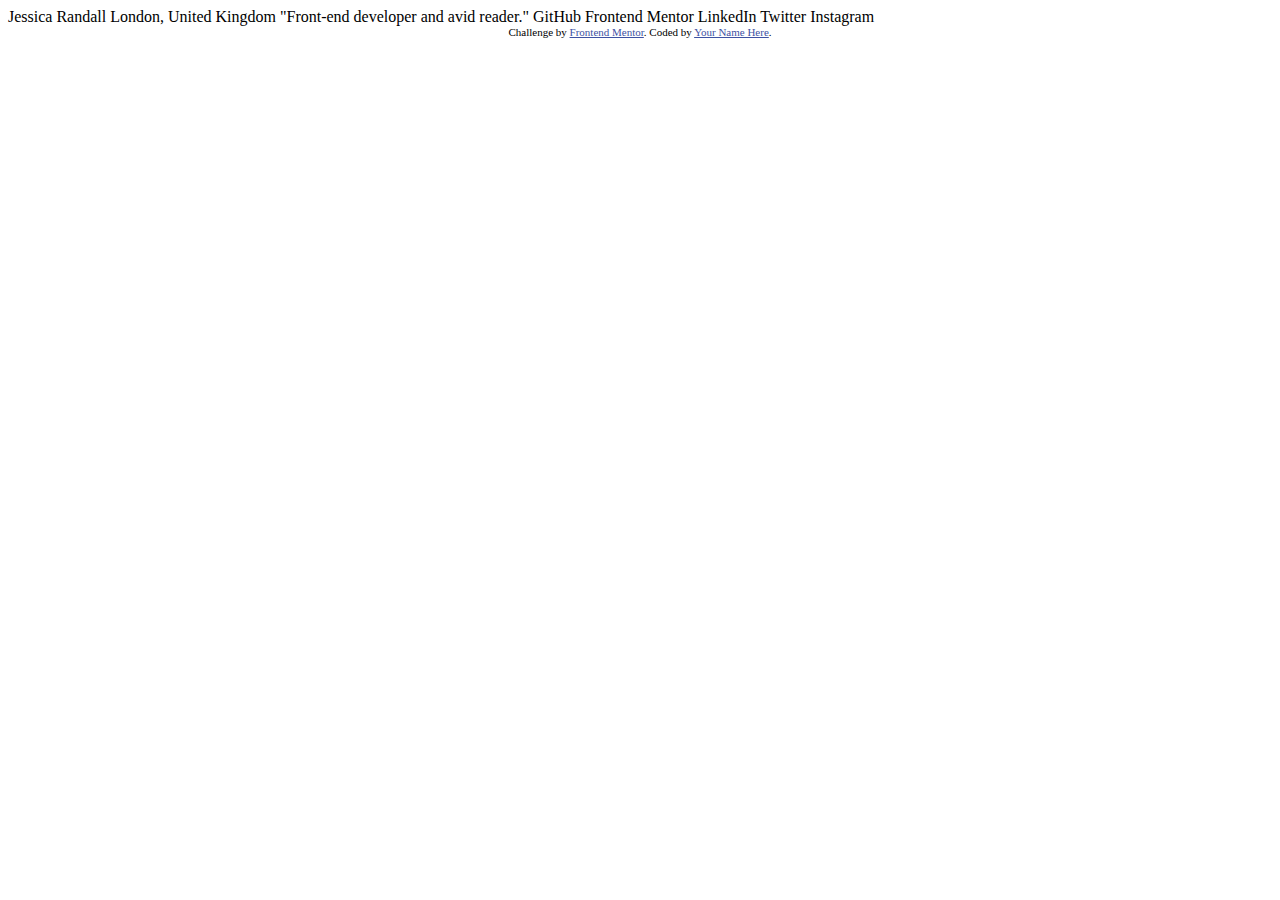
<file: social-links-profile-main/index.html>
<!DOCTYPE html>
<html lang="en">
<head>
  <meta charset="UTF-8">
  <meta name="viewport" content="width=device-width, initial-scale=1.0"> <!-- displays site properly based on user's device -->

  <link rel="icon" type="image/png" sizes="32x32" href="./assets/images/favicon-32x32.png">
  
  <title>Frontend Mentor | Social links profile</title>

  <!-- Feel free to remove these styles or customise in your own stylesheet 👍 -->
  <style>
    .attribution { font-size: 11px; text-align: center; }
    .attribution a { color: hsl(228, 45%, 44%); }
  </style>
</head>
<body>

  Jessica Randall
  London, United Kingdom
  "Front-end developer and avid reader."

  GitHub
  Frontend Mentor
  LinkedIn
  Twitter
  Instagram
  
  <div class="attribution">
    Challenge by <a href="https://www.frontendmentor.io?ref=challenge" target="_blank">Frontend Mentor</a>. 
    Coded by <a href="#">Your Name Here</a>.
  </div>
</body>
</html>
</file>
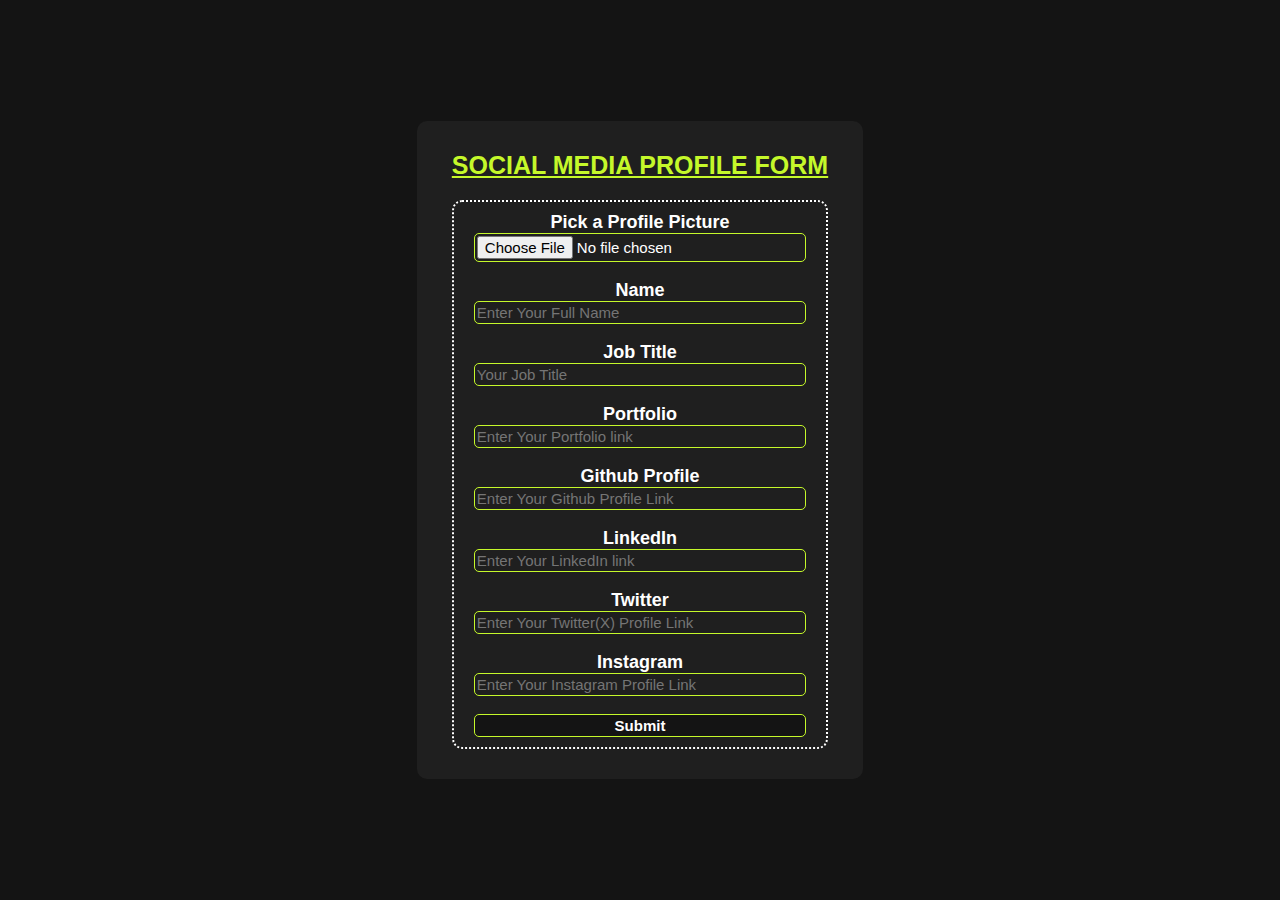
<file: social-media-form.html>
<!DOCTYPE html>
<html lang="en">
<head>
    <meta charset="UTF-8">
    <meta name="viewport" content="width=device-width, initial-scale=1.0">
    <title>SOCIAL MEDIA PROFILE FORM</title>

    <style>
        *, *::before, *::after{
            margin: 0;
            padding: 0;
            box-sizing: border-box;
        }
        body{
            font-family: Arial, Helvetica, sans-serif;
            height: 100vh;
            display: flex;
            justify-content: center;
            align-items: center;
            background-color: hsl(0, 0%, 8%);
        }
        .form-box{
            text-align: center;
            padding: 30px 35px;
            background-color: hsl(0, 0%, 12%);
            border-radius: 10px;
            width: auto;
        }
        .page-title{
            font-size: 25px;
            text-decoration: underline;
            color: hsl(75, 94%, 57%)
        }
        form{
            border: 2px white dotted;
            margin-top: 20px;
            padding: 10px 20px;
            text-align: center;
            border-radius: 10px;
            width: auto;
        }
        label{
            font-size: 18px;
            color: white;
            font-weight: bolder;
            margin: 5px;
        }
        input{
            height: auto;
            width: 100%;
            font-size: 15px;
            border-radius: 5px;
            border: 1px solid hsl(75, 94%, 57%);
            padding: 2px;
            background-color: transparent;
            color: white;
        }
        .submit{
            color: white;
            font-weight: bold;
            cursor: pointer;
            background-color: hsl(0, 0%, 8%);
        }

    </style>
</head>
<body>
    <div class="form-box">
        <h4 class="page-title">SOCIAL MEDIA PROFILE FORM</h4>
        <form>
            <label>Pick a Profile Picture</label><br>
            <input type="file" required><br><br>

            <label class="name-label">Name</label><br>
            <input type="name" placeholder="Enter Your Full Name" class="name-input" required><br><br>

            <label class="title-label">Job Title</label><br>
            <input type="text number" placeholder="Your Job Title" class="title-input" required><br><br>

            <label class="portfolio-label">Portfolio</label><br>
            <input type="text" placeholder="Enter Your Portfolio link" class="portfolio-input" required><br><br>

            <label class="github-label">Github Profile</label><br>
            <input type="text" placeholder="Enter Your Github Profile Link" class="github-input" required><br><br>

            <label class="linkedin-label">LinkedIn</label><br>
            <input type="text" placeholder="Enter Your LinkedIn link" class="linkedin-input" required><br><br>

            <label class="twitter-label">Twitter</label><br>
            <input type="text" placeholder="Enter Your Twitter(X) Profile Link" class="twitter-input" required><br><br>

            <label class="instagram-label">Instagram</label><br>
            <input type="text" placeholder="Enter Your Instagram Profile Link" class="instagram-input" required><br><br>

            <input type="submit" class="submit" required>
        </form>
    </div>
</body>
</html>
</file>
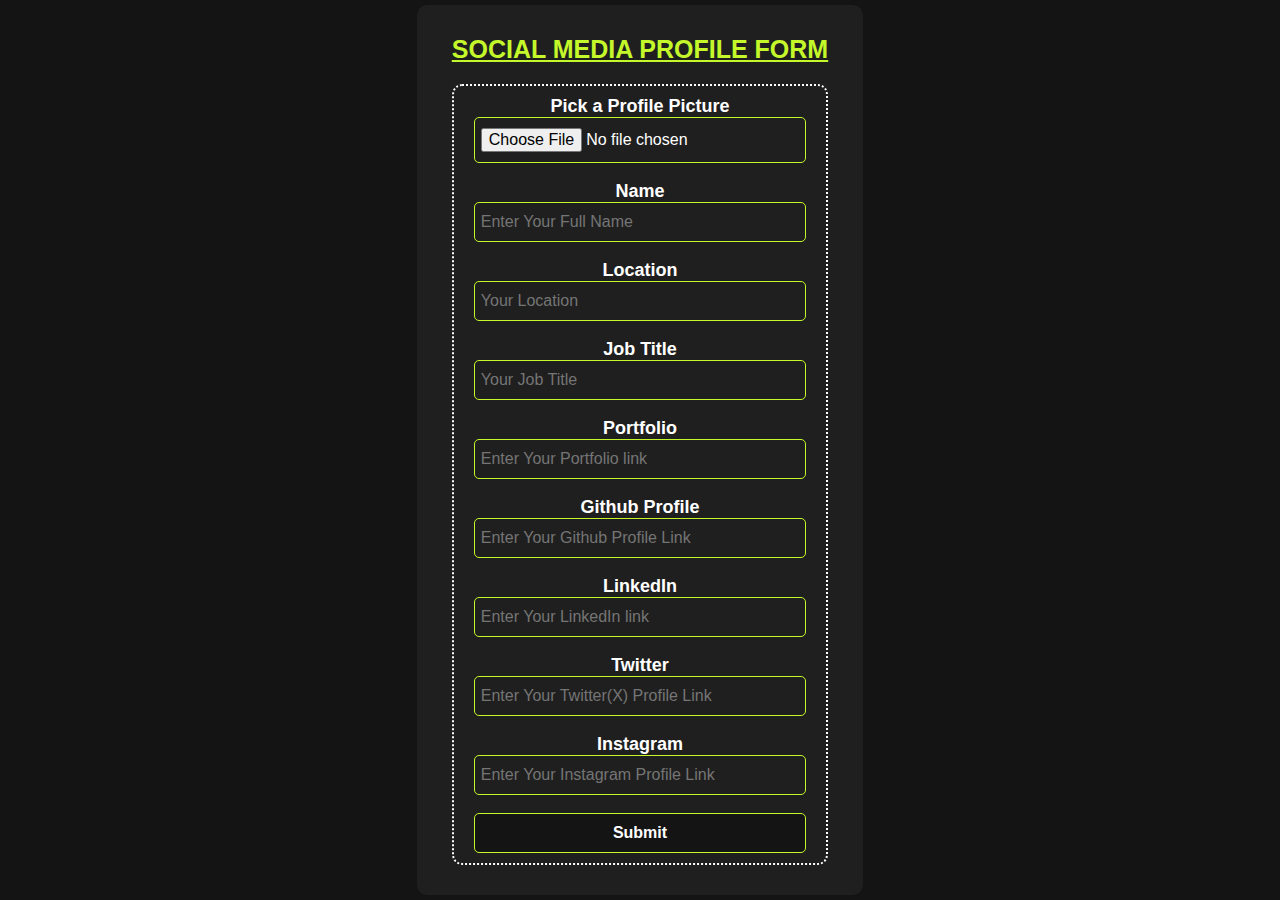
<file: social-media-project.html>
<!DOCTYPE html>
<html lang="en">

<head>
    <meta charset="UTF-8">
    <meta name="viewport" content="width=device-width, initial-scale=1.0">
    <title>SOCIAL MEDIA PROFILE PROJECT</title>
    <link rel="stylesheet" href="social-media-project.css">
</head>

<body>

    <!--The SOCIAL MEDIA PROFILE FORM-->
    <div class="form-box">
        <h4 class="page-title">SOCIAL MEDIA PROFILE FORM</h4>
        <form>
            <label class="picture-label">Pick a Profile Picture</label><br>
            <input type="file" class="picture-input" required><br><br>

            <label class="name-label">Name</label><br>
            <input type="name" placeholder="Enter Your Full Name" class="name-input" required><br><br>

            <label class="location-label">Location</label><br>
            <input type="text" placeholder="Your Location" class="location-input" required><br><br>

            <label class="title-label">Job Title</label><br>
            <input type="text number" placeholder="Your Job Title" class="title-input" required><br><br>

            <label class="portfolio-label">Portfolio</label><br>
            <input type="text" placeholder="Enter Your Portfolio link" class="portfolio-input" required><br><br>

            <label class="github-label">Github Profile</label><br>
            <input type="text" placeholder="Enter Your Github Profile Link" class="github-input" required><br><br>

            <label class="linkedin-label">LinkedIn</label><br>
            <input type="text" placeholder="Enter Your LinkedIn link" class="linkedin-input" required><br><br>

            <label class="twitter-label">Twitter</label><br>
            <input type="text" placeholder="Enter Your Twitter(X) Profile Link" class="twitter-input" required><br><br>

            <label class="instagram-label">Instagram</label><br>
            <input type="text" placeholder="Enter Your Instagram Profile Link" class="instagram-input" required><br><br>

            <input type="submit" class="submit">
        </form>
    </div>


    <div class="profile-box">
        <img src="social-links-profile-main/assets/images/avatar-jessica.jpeg" class="image">
        <p class="name"></p>
        <h5 class="location">London, United Kingdom</h5>
        <p class="post">"Front-end developer and avid reader."</p>
        <button>Github</button><br><br>
        <button>Frontend Mentor</button><br><br>
        <button>LinkedIn</button><br><br>
        <button>Twitter</button><br><br>
        <button>Instagram</button><br><br>
    </div>

    <script src="social-media-project.js"></script>
</body>
</html>
</file>
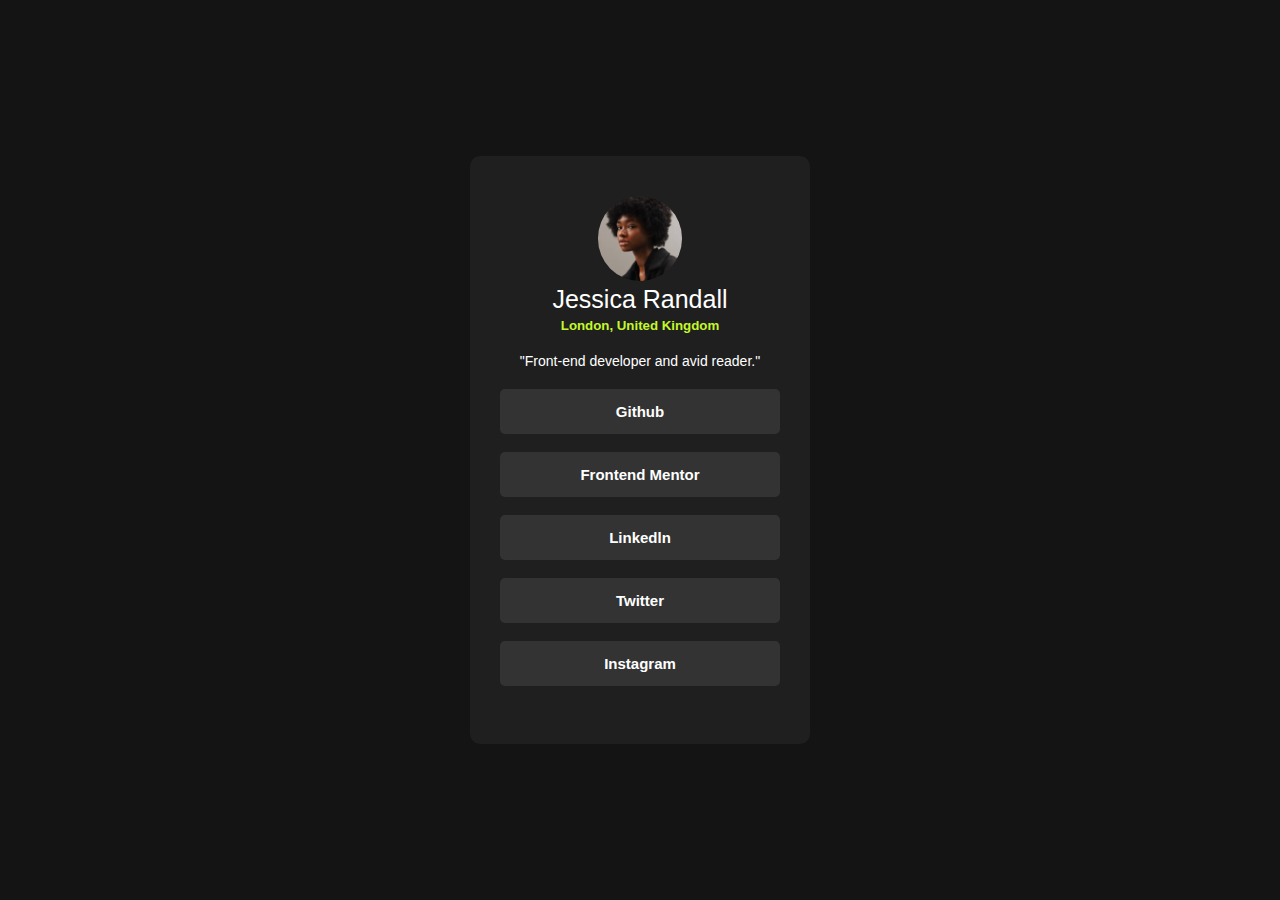
<file: social.html>
<!DOCTYPE html>
<html lang="en">
<head>
    <meta charset="UTF-8">
    <meta name="viewport" content="width=device-width, initial-scale=1.0">
    <title>SOCIAL MEDIA PROFILE</title>
    <link rel="stylesheet" href="social.css">
</head>
<body>
    <div class="box">
        <img src="social-links-profile-main/assets/images/avatar-jessica.jpeg">
        <p class="name">Jessica Randall</p>
        <h5 class="location">London, United Kingdom</h5>
        <p class="post">"Front-end developer and avid reader."</p>
        <button>Github</button><br><br>
        <button>Frontend Mentor</button><br><br>
        <button>Linkedln</button><br><br>
        <button>Twitter</button><br><br>
        <button>Instagram</button><br><br>
    </div>
</body>
</html>
</file>
<file: social-media-project.css>
*, *::before, *::after{
    margin: 0;
    padding: 0;
    box-sizing: border-box;
}
body{
    font-family: Arial, Helvetica, sans-serif;
    height: 100vh;
    display: flex;
    justify-content: center;
    align-items: center;
    background-color: hsl(0, 0%, 8%);
}


/*THIS STYLES IS FOR THE FORM WHICH IS THE FIRST PAGE*/
.form-box{
    text-align: center;
    padding: 30px 35px;
    background-color: hsl(0, 0%, 12%);
    border-radius: 10px;
    width: auto;
}
.page-title{
    font-size: 25px;
    text-decoration: underline;
    color: hsl(75, 94%, 57%)
}
form{
    border: 2px white dotted;
    margin-top: 20px;
    padding: 10px 20px;
    text-align: center;
    border-radius: 10px;
    width: auto;
}
label{
    font-size: 18px;
    color: white;
    font-weight: bolder;
    margin: 5px;
}
input{
    height: auto;
    width: 100%;
    font-size: 16px;
    border-radius: 5px;
    border: 1px solid hsl(75, 94%, 57%);
    padding: 10px 6px;
    background-color: transparent;
    color: white;
}
.submit{
    color: white;
    font-weight: bold;
    cursor: pointer;
    background-color: hsl(0, 0%, 8%);
}
.submit:hover{
    color: black;;
    background-color: white;
}

/*THIS STYLES IS FOR THE PROFILE DISPLAY WHICH IS THE SECOND PAGE*/
.profile-box{
    text-align: center;
    padding: 40px 30px;
    background-color: hsl(0, 0%, 12%);
    border-radius: 10px;
    display: none;
    margin: 20px;
}
.name, .location, .post{
    color: white;
}
.profile-box img{
    width: 30%;
    border-radius: 100px;
}
.name{
    font-size: 25px;
    font-weight: 700;
}
.location{
    color: hsl(75, 94%, 57%);
    margin: 7px;
    font-size: 20px;
}
.post{
    font-size: 18px;
    margin: 20px;
    color: hsl(0, 0%, 100%);
}
.profile-box button{
    width: 100%;
    height: auto;
    padding: 14px;
    font-size: 20px;
    border-radius: 5px;
    border: none;
    background-color: hsl(0, 0%,20%);
    color: white;
    font-weight: 800;
}
.profile-box button:hover{
    background-color: hsl(75, 94%, 57%);
    color: hsl(0, 0%, 12%);
    cursor: pointer;
}

@media (max-width: 640px) {
    .form-box{
        margin-top: 220px;
        padding-top: 90px;
    }
}
</file>
<file: social.css>
*, *::before, *::after{
    margin: 0;
    padding: 0;
    box-sizing: border-box;
}
body{
    font-family: Arial, Helvetica, sans-serif;
    height: 100vh;
    display: flex;
    justify-content: center;
    align-items: center;
    background-color: hsl(0, 0%, 8%);
}
.box{
    text-align: center;
    padding: 40px 30px;
    background-color: hsl(0, 0%, 12%);
    border-radius: 10px;
}
.name, .location, .post{
    color: white;
}
.box img{
    width: 30%;
    border-radius: 100px;
}
.name{
    font-size: 25px;
    font-weight: 400px;
}
.location{
    color: hsl(75, 94%, 57%);
    margin: 4px
}
.post{
    font-size: 14px;
    margin: 20px;
    color: hsl(0, 0%, 100%);
}
.box button{
    width: 100%;
    height: auto;
    padding: 14px;
    font-size: 15px;
    border-radius: 5px;
    border: none;
    background-color: hsl(0, 0%,20%);
    color: white;
    font-weight: 800;
}
.box button:hover{
    background-color: hsl(75, 94%, 57%);
    color: hsl(0, 0%, 12%);
    cursor: pointer;
}
</file>
